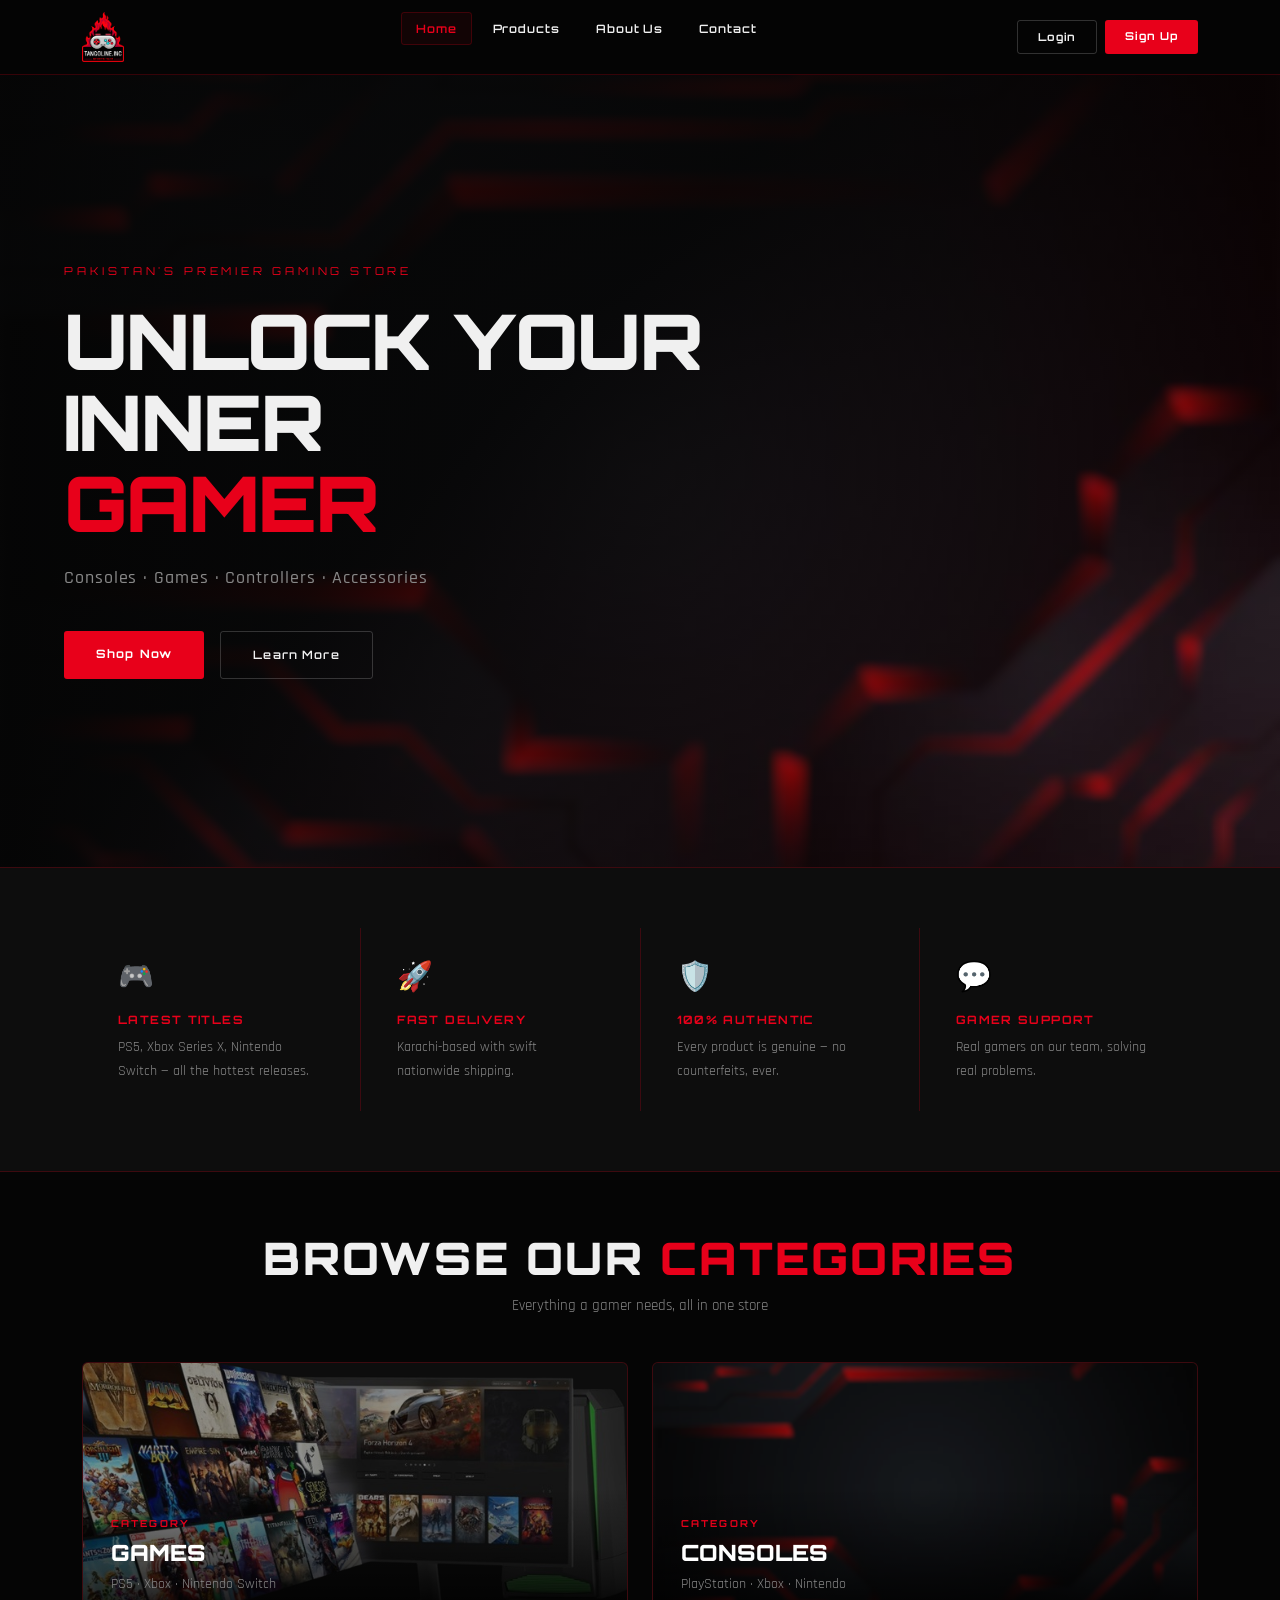
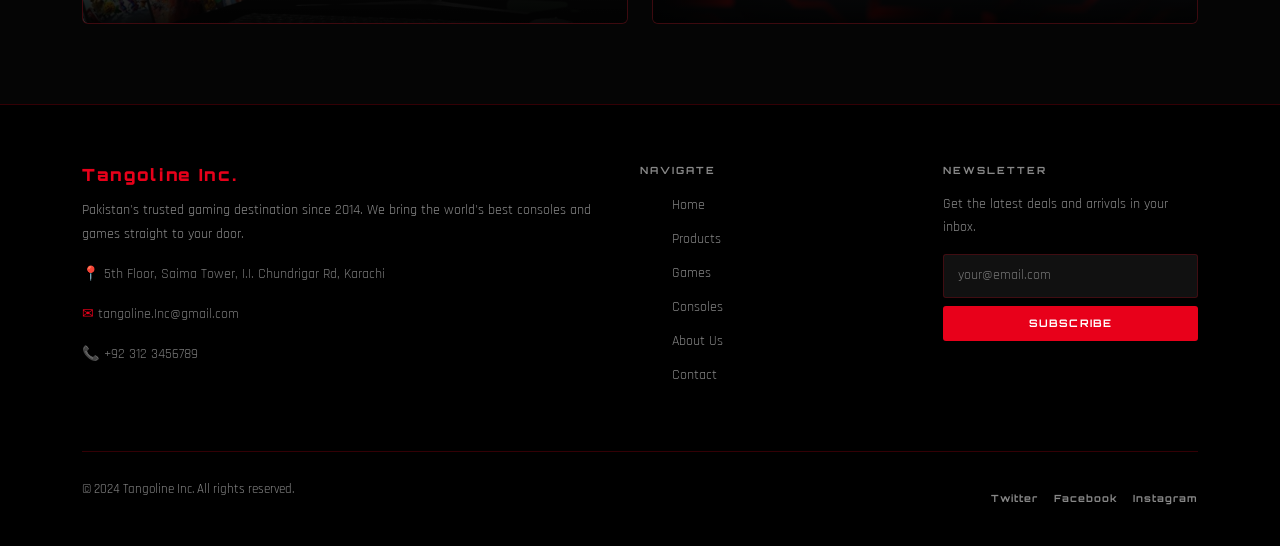
<file: Index.html>
<!DOCTYPE html>
<html lang="en">
<head>
    <meta charset="UTF-8">
    <meta name="viewport" content="width=device-width, initial-scale=1.0">
    <title>Tangoline Inc. — Unlock Your Inner Gamer</title>
    <link href="https://cdn.jsdelivr.net/npm/bootstrap@5.0.2/dist/css/bootstrap.min.css" rel="stylesheet">
    <link href="https://fonts.googleapis.com/css2?family=Orbitron:wght@400;700;900&family=Rajdhani:wght@400;500;600;700&display=swap" rel="stylesheet">
    <link rel="stylesheet" href="shared.css">
</head>
<body>
<!-- NAVBAR -->
<nav class="navbar-custom">
    <div class="container">
        <img src="logo.png" alt="Tangoline Inc.">
        <ul class="nav-links">
            <li><a href="index.html" class="active">Home</a></li>
            <li><a href="product.html">Products</a></li>
            <li><a href="about-us.html">About Us</a></li>
            <li><a href="contact-us.html">Contact</a></li>
        </ul>
        <div class="nav-btns">
            <a href="login.html" class="btn-login">Login</a>
            <a href="sign-in.html" class="btn-signup">Sign Up</a>
        </div>
    </div>
</nav>

<!-- HERO -->
<section class="hero">
    <div class="hero-content">
        <p class="hero-eyebrow">Pakistan's Premier Gaming Store</p>
        <h1 class="hero-title">
            Unlock Your<br>Inner<br>
            <span>GAMER</span>
        </h1>
        <p class="hero-sub">Consoles &middot; Games &middot; Controllers &middot; Accessories</p>
        <div class="hero-cta">
            <a href="product.html" class="cta-primary">Shop Now</a>
            <a href="about-us.html" class="cta-secondary">Learn More</a>
        </div>
    </div>
</section>

<!-- FEATURES BAR -->
<section class="features-bar">
    <div class="container features-grid">
        <div class="feature-item">
            <div class="feature-icon">🎮</div>
            <div class="feature-title">Latest Titles</div>
            <div class="feature-desc">PS5, Xbox Series X, Nintendo Switch — all the hottest releases.</div>
        </div>
        <div class="feature-item">
            <div class="feature-icon">🚀</div>
            <div class="feature-title">Fast Delivery</div>
            <div class="feature-desc">Karachi-based with swift nationwide shipping.</div>
        </div>
        <div class="feature-item">
            <div class="feature-icon">🛡️</div>
            <div class="feature-title">100% Authentic</div>
            <div class="feature-desc">Every product is genuine — no counterfeits, ever.</div>
        </div>
        <div class="feature-item">
            <div class="feature-icon">💬</div>
            <div class="feature-title">Gamer Support</div>
            <div class="feature-desc">Real gamers on our team, solving real problems.</div>
        </div>
    </div>
</section>

<!-- CATEGORIES -->
<section style="padding:60px 0 80px;">
    <div class="container">
        <div class="section-head">
            <h2>Browse Our <span>Categories</span></h2>
            <p>Everything a gamer needs, all in one store</p>
        </div>
        <div class="cat-grid">
            <a href="games.html" class="cat-card">
                <img src="game.png" alt="Games">
                <div class="cat-info">
                    <div class="cat-label">Category</div>
                    <div class="cat-name">GAMES</div>
                    <div class="cat-sub">PS5 &middot; Xbox &middot; Nintendo Switch</div>
                </div>
            </a>
            <a href="console.html" class="cat-card">
                <img src="frontbg.png" alt="Consoles">
                <div class="cat-info">
                    <div class="cat-label">Category</div>
                    <div class="cat-name">CONSOLES</div>
                    <div class="cat-sub">PlayStation &middot; Xbox &middot; Nintendo</div>
                </div>
            </a>
        </div>
    </div>
</section>

<!-- FOOTER -->
<footer>
    <div class="container">
        <div class="footer-grid">
            <div class="footer-brand">
                <h3>Tangoline Inc.</h3>
                <p>Pakistan's trusted gaming destination since 2014. We bring the world's best consoles and games straight to your door.</p>
                <p style="margin-top:14px;"><span style="color:var(--red);">📍</span> <a href="https://maps.google.com" target="_blank" class="footer-link">5th Floor, Saima Tower, I.I. Chundrigar Rd, Karachi</a></p>
                <p style="margin-top:8px;"><span style="color:var(--red);">✉</span> <a href="mailto:tangoline.Inc@gmail.com" class="footer-link">tangoline.Inc@gmail.com</a></p>
                <p style="margin-top:8px;"><span style="color:var(--red);">📞</span> <span class="footer-link">+92 312 3456789</span></p>
            </div>
            <div class="footer-col">
                <h4>Navigate</h4>
                <ul>
                    <li><a href="tagoline.Inc.html">Home</a></li>
                    <li><a href="product.html">Products</a></li>
                    <li><a href="games.html">Games</a></li>
                    <li><a href="console.html">Consoles</a></li>
                    <li><a href="about-us.html">About Us</a></li>
                    <li><a href="contact-us.html">Contact</a></li>
                </ul>
            </div>
            <div class="footer-col">
                <h4>Newsletter</h4>
                <p style="color:var(--muted);font-size:.88rem;line-height:1.6;margin-bottom:16px;">Get the latest deals and arrivals in your inbox.</p>
                <input type="email" placeholder="your@email.com" class="footer-input">
                <button class="footer-subscribe">SUBSCRIBE</button>
            </div>
        </div>
        <div class="footer-bottom">
            <p>&copy; 2024 Tangoline Inc. All rights reserved.</p>
            <div class="social-links">
                <a href="#">Twitter</a>
                <a href="#">Facebook</a>
                <a href="#">Instagram</a>
            </div>
        </div>
    </div>
</footer>
<script src="https://cdn.jsdelivr.net/npm/bootstrap@5.0.2/dist/js/bootstrap.bundle.min.js"></script>
</body>
</html>
</file>
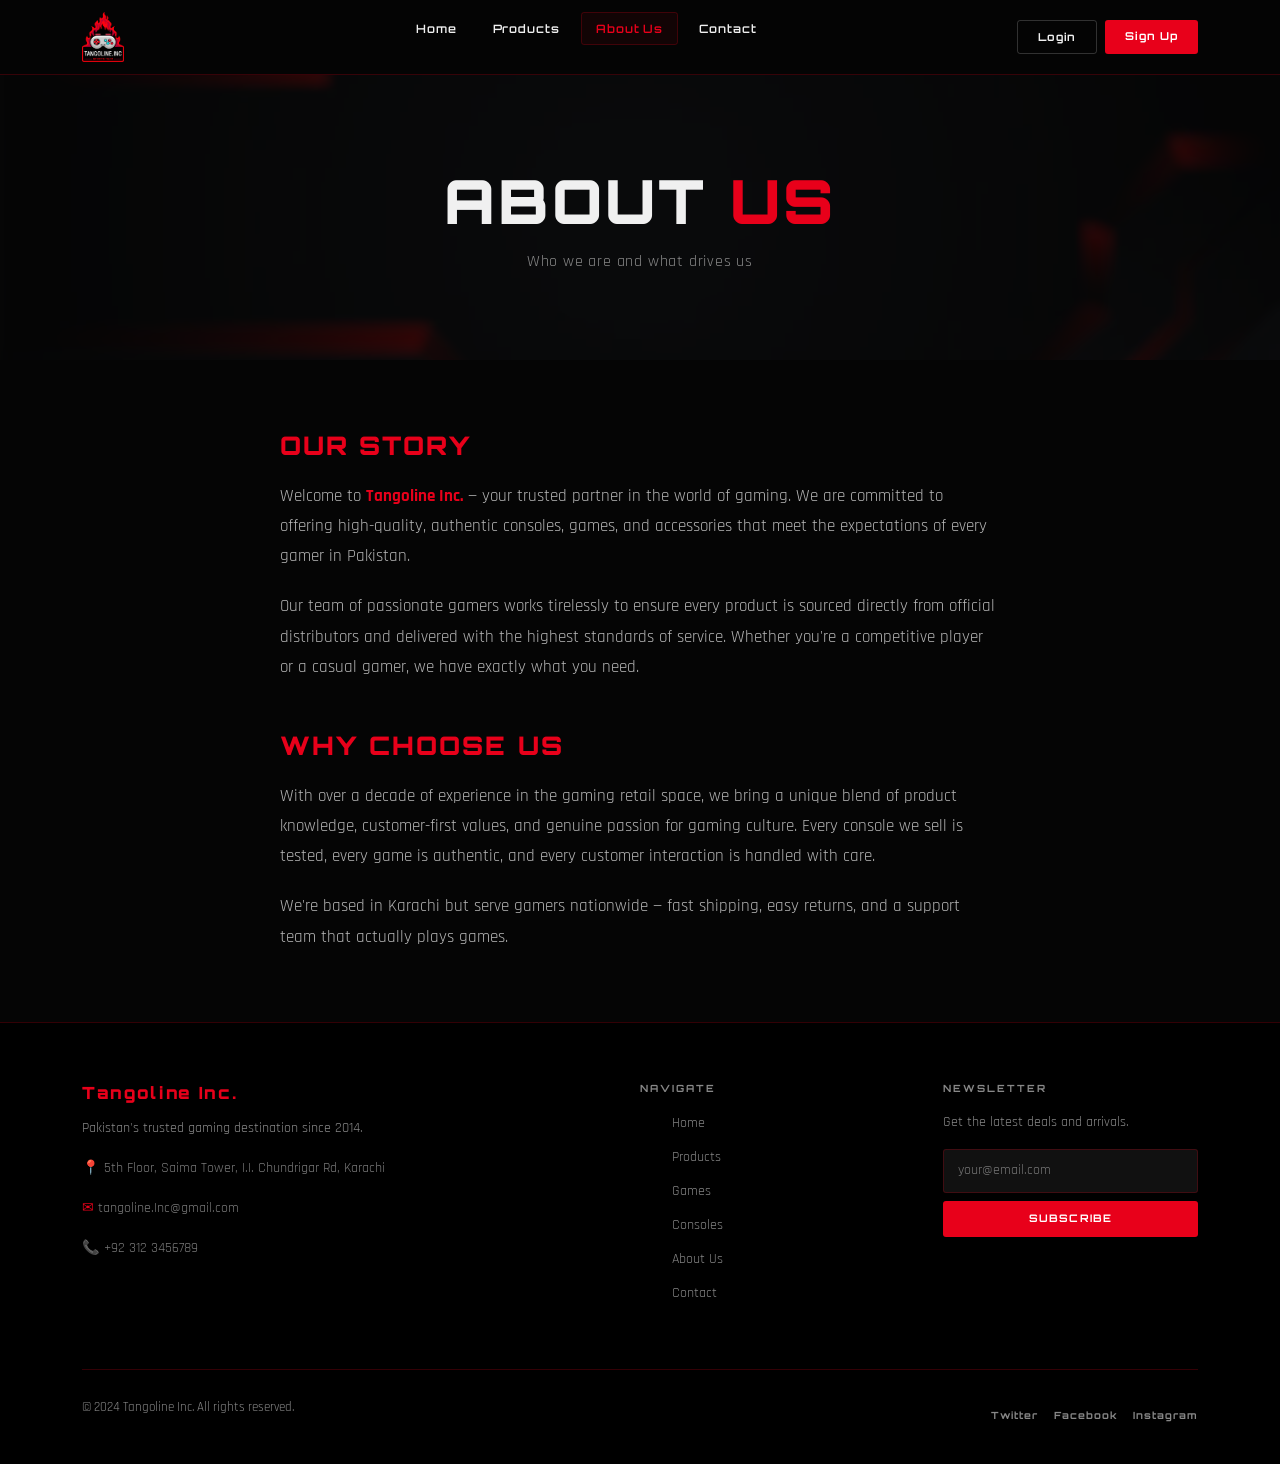
<file: about-us.html>
<!DOCTYPE html>
<html lang="en">
<head>
    <meta charset="UTF-8">
    <meta name="viewport" content="width=device-width, initial-scale=1.0">
    <title>About Us — Tangoline Inc.</title>
    <link href="https://cdn.jsdelivr.net/npm/bootstrap@5.0.2/dist/css/bootstrap.min.css" rel="stylesheet">
    <link rel="stylesheet" href="shared.css">
</head>
<body>
<nav class="navbar-custom">
    <div class="container">
        <img src="logo.png" alt="Tangoline Inc.">
        <ul class="nav-links">
            <li><a href="index.html">Home</a></li>
            <li><a href="product.html">Products</a></li>
            <li><a href="about-us.html" class="active">About Us</a></li>
            <li><a href="contact-us.html">Contact</a></li>
        </ul>
        <div class="nav-btns">
            <a href="login.html" class="btn-login">Login</a>
            <a href="sign-in.html" class="btn-signup">Sign Up</a>
        </div>
    </div>
</nav>

<div class="page-hero">
    <div class="page-hero-content">
        <h1>About <span>Us</span></h1>
        <p>Who we are and what drives us</p>
    </div>
</div>

<div class="content-area">
    <h2>Our Story</h2>
    <p>Welcome to <strong style="color:var(--red);">Tangoline Inc.</strong> — your trusted partner in the world of gaming. We are committed to offering high-quality, authentic consoles, games, and accessories that meet the expectations of every gamer in Pakistan.</p>
    <p>Our team of passionate gamers works tirelessly to ensure every product is sourced directly from official distributors and delivered with the highest standards of service. Whether you're a competitive player or a casual gamer, we have exactly what you need.</p>

    <h2 style="margin-top:48px;">Why Choose Us</h2>
    <p>With over a decade of experience in the gaming retail space, we bring a unique blend of product knowledge, customer-first values, and genuine passion for gaming culture. Every console we sell is tested, every game is authentic, and every customer interaction is handled with care.</p>
    <p>We're based in Karachi but serve gamers nationwide — fast shipping, easy returns, and a support team that actually plays games.</p>
</div>

<footer>
    <div class="container">
        <div class="footer-grid">
            <div class="footer-brand">
                <h3>Tangoline Inc.</h3>
                <p>Pakistan's trusted gaming destination since 2014.</p>
                <p style="margin-top:14px;"><span style="color:var(--red);">📍</span> <a href="#" class="footer-link">5th Floor, Saima Tower, I.I. Chundrigar Rd, Karachi</a></p>
                <p style="margin-top:8px;"><span style="color:var(--red);">✉</span> <a href="mailto:tangoline.Inc@gmail.com" class="footer-link">tangoline.Inc@gmail.com</a></p>
                <p style="margin-top:8px;"><span style="color:var(--red);">📞</span> <span class="footer-link">+92 312 3456789</span></p>
            </div>
            <div class="footer-col">
                <h4>Navigate</h4>
                <ul>
                    <li><a href="tagoline.Inc.html">Home</a></li>
                    <li><a href="product.html">Products</a></li>
                    <li><a href="games.html">Games</a></li>
                    <li><a href="console.html">Consoles</a></li>
                    <li><a href="about-us.html">About Us</a></li>
                    <li><a href="contact-us.html">Contact</a></li>
                </ul>
            </div>
            <div class="footer-col">
                <h4>Newsletter</h4>
                <p style="color:var(--muted);font-size:.88rem;line-height:1.6;margin-bottom:16px;">Get the latest deals and arrivals.</p>
                <input type="email" placeholder="your@email.com" class="footer-input">
                <button class="footer-subscribe">SUBSCRIBE</button>
            </div>
        </div>
        <div class="footer-bottom">
            <p>&copy; 2024 Tangoline Inc. All rights reserved.</p>
            <div class="social-links">
                <a href="#">Twitter</a>
                <a href="#">Facebook</a>
                <a href="#">Instagram</a>
            </div>
        </div>
    </div>
</footer>
<script src="https://cdn.jsdelivr.net/npm/bootstrap@5.0.2/dist/js/bootstrap.bundle.min.js"></script>
</body>
</html>
</file>
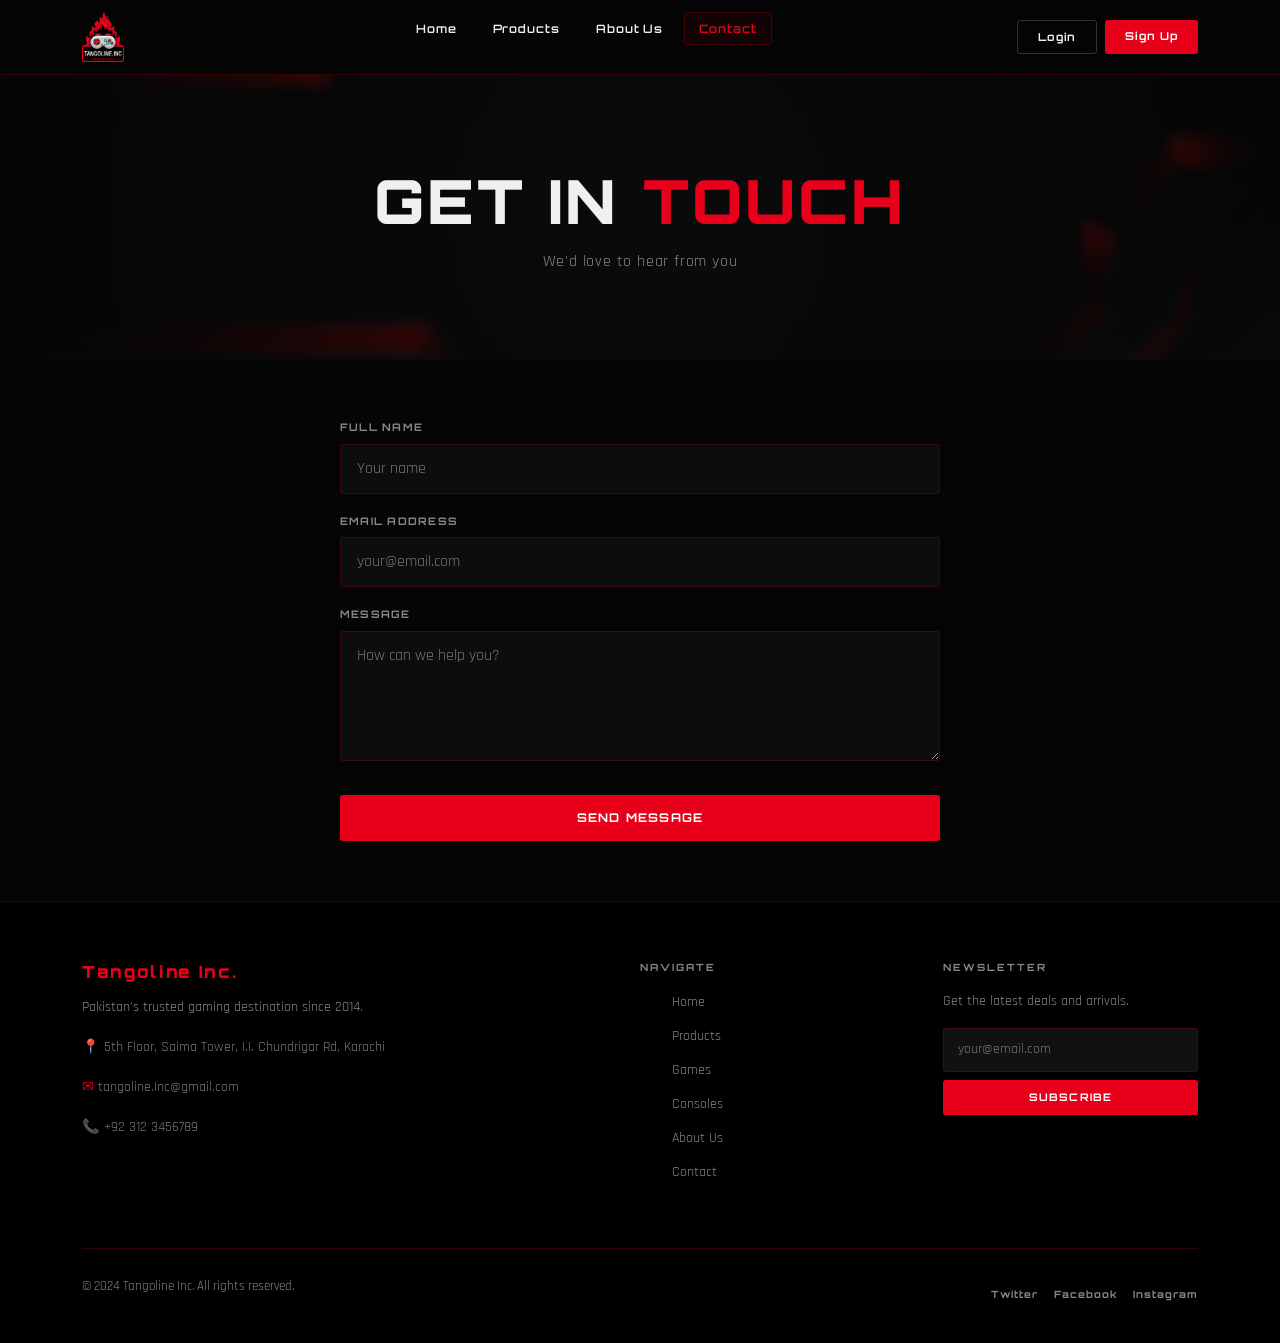
<file: contact-us.html>
<!DOCTYPE html>
<html lang="en">
<head>
    <meta charset="UTF-8">
    <meta name="viewport" content="width=device-width, initial-scale=1.0">
    <title>Contact Us — Tangoline Inc.</title>
    <link href="https://cdn.jsdelivr.net/npm/bootstrap@5.0.2/dist/css/bootstrap.min.css" rel="stylesheet">
    <link rel="stylesheet" href="shared.css">
</head>
<body>
<nav class="navbar-custom">
    <div class="container">
        <img src="logo.png" alt="Tangoline Inc.">
        <ul class="nav-links">
            <li><a href="index.html">Home</a></li>
            <li><a href="product.html">Products</a></li>
            <li><a href="about-us.html">About Us</a></li>
            <li><a href="contact-us.html" class="active">Contact</a></li>
        </ul>
        <div class="nav-btns">
            <a href="login.html" class="btn-login">Login</a>
            <a href="sign-in.html" class="btn-signup">Sign Up</a>
        </div>
    </div>
</nav>

<div class="page-hero">
    <div class="page-hero-content">
        <h1>Get In <span>Touch</span></h1>
        <p>We'd love to hear from you</p>
    </div>
</div>

<div class="contact-form">
    <form action="#" method="POST">
        <label class="form-label">Full Name</label>
        <input type="text" class="form-control-custom" name="name" required placeholder="Your name">

        <label class="form-label">Email Address</label>
        <input type="email" class="form-control-custom" name="email" required placeholder="your@email.com">

        <label class="form-label">Message</label>
        <textarea class="form-control-custom" name="message" required placeholder="How can we help you?"></textarea>

        <button type="submit" class="btn-submit">SEND MESSAGE</button>
    </form>
</div>

<footer>
    <div class="container">
        <div class="footer-grid">
            <div class="footer-brand">
                <h3>Tangoline Inc.</h3>
                <p>Pakistan's trusted gaming destination since 2014.</p>
                <p style="margin-top:14px;"><span style="color:var(--red);">📍</span> <a href="#" class="footer-link">5th Floor, Saima Tower, I.I. Chundrigar Rd, Karachi</a></p>
                <p style="margin-top:8px;"><span style="color:var(--red);">✉</span> <a href="mailto:tangoline.Inc@gmail.com" class="footer-link">tangoline.Inc@gmail.com</a></p>
                <p style="margin-top:8px;"><span style="color:var(--red);">📞</span> <span class="footer-link">+92 312 3456789</span></p>
            </div>
            <div class="footer-col">
                <h4>Navigate</h4>
                <ul>
                    <li><a href="tagoline.Inc.html">Home</a></li>
                    <li><a href="product.html">Products</a></li>
                    <li><a href="games.html">Games</a></li>
                    <li><a href="console.html">Consoles</a></li>
                    <li><a href="about-us.html">About Us</a></li>
                    <li><a href="contact-us.html">Contact</a></li>
                </ul>
            </div>
            <div class="footer-col">
                <h4>Newsletter</h4>
                <p style="color:var(--muted);font-size:.88rem;line-height:1.6;margin-bottom:16px;">Get the latest deals and arrivals.</p>
                <input type="email" placeholder="your@email.com" class="footer-input">
                <button class="footer-subscribe">SUBSCRIBE</button>
            </div>
        </div>
        <div class="footer-bottom">
            <p>&copy; 2024 Tangoline Inc. All rights reserved.</p>
            <div class="social-links">
                <a href="#">Twitter</a>
                <a href="#">Facebook</a>
                <a href="#">Instagram</a>
            </div>
        </div>
    </div>
</footer>
<script src="https://cdn.jsdelivr.net/npm/bootstrap@5.0.2/dist/js/bootstrap.bundle.min.js"></script>
</body>
</html>
</file>
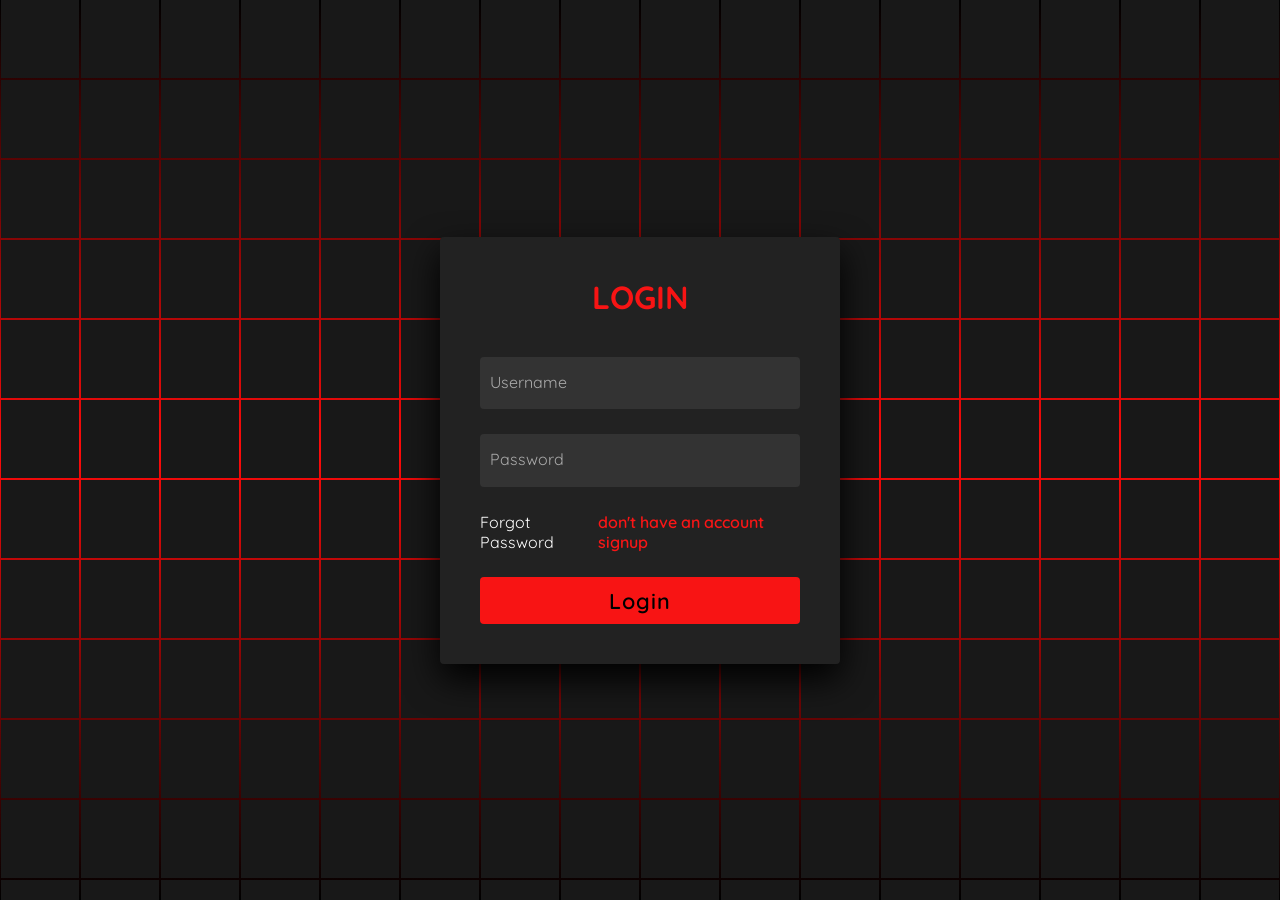
<file: login.html>
<!DOCTYPE html>
<html lang="en" >
<head>
  <meta charset="UTF-8">
  <title>login</title>
  <link rel="stylesheet" href="./style.css">

</head>
<body>

<!doctype html>

<html lang="en"> 

 <head> 

  <meta charset="UTF-8"> 

  <title>CodePen - Animated Login Form using Html &amp; CSS Only</title> 

  <link rel="stylesheet" href="./style.css"> 

 </head> 

 <body> 

  <section> <span></span> <span></span> <span></span> <span></span> <span></span> <span></span> <span></span> <span></span> <span></span> <span></span> <span></span> <span></span> <span></span> <span></span> <span></span> <span></span> <span></span> <span></span> <span></span> <span></span> <span></span> <span></span> <span></span> <span></span> <span></span> <span></span> <span></span> <span></span> <span></span> <span></span> <span></span> <span></span> <span></span> <span></span> <span></span> <span></span> <span></span> <span></span> <span></span> <span></span> <span></span> <span></span> <span></span> <span></span> <span></span> <span></span> <span></span> <span></span> <span></span> <span></span> <span></span> <span></span> <span></span> <span></span> <span></span> <span></span> <span></span> <span></span> <span></span> <span></span> <span></span> <span></span> <span></span> <span></span> <span></span> <span></span> <span></span> <span></span> <span></span> <span></span> <span></span> <span></span> <span></span> <span></span> <span></span> <span></span> <span></span> <span></span> <span></span> <span></span> <span></span> <span></span> <span></span> <span></span> <span></span> <span></span> <span></span> <span></span> <span></span> <span></span> <span></span> <span></span> <span></span> <span></span> <span></span> <span></span> <span></span> <span></span> <span></span> <span></span> <span></span> <span></span> <span></span> <span></span> <span></span> <span></span> <span></span> <span></span> <span></span> <span></span> <span></span> <span></span> <span></span> <span></span> <span></span> <span></span> <span></span> <span></span> <span></span> <span></span> <span></span> <span></span> <span></span> <span></span> <span></span> <span></span> <span></span> <span></span> <span></span> <span></span> <span></span> <span></span> <span></span> <span></span> <span></span> <span></span> <span></span> <span></span> <span></span> <span></span> <span></span> <span></span> <span></span> <span></span> <span></span> <span></span> <span></span> <span></span> <span></span> <span></span> <span></span> <span></span> <span></span> <span></span> <span></span> <span></span> <span></span> <span></span> <span></span> <span></span> <span></span> <span></span> <span></span> <span></span> <span></span> <span></span> <span></span> <span></span> <span></span> <span></span> <span></span> <span></span> <span></span> <span></span> <span></span> <span></span> <span></span> <span></span> <span></span> <span></span> <span></span> <span></span> <span></span> <span></span> <span></span> <span></span> <span></span> <span></span> <span></span> <span></span> <span></span> <span></span> <span></span> <span></span> <span></span> <span></span> <span></span> <span></span> <span></span> <span></span> <span></span> <span></span> <span></span> <span></span> <span></span> <span></span> <span></span> <span></span> <span></span> <span></span> <span></span> <span></span> <span></span> <span></span> <span></span> <span></span> <span></span> <span></span> <span></span> <span></span> <span></span> <span></span> <span></span> <span></span> <span></span> <span></span> <span></span> <span></span> <span></span> <span></span> <span></span> <span></span> <span></span> <span></span> <span></span> <span></span> <span></span> <span></span> <span></span> <span></span> <span></span> <span></span> <span></span> <span></span> <span></span> <span></span> <span></span> <span></span> <span></span> <span></span> <span></span> <span></span> <span></span> <span></span> <span></span> <span></span> <span></span> <span></span> <span></span> <span></span> 

   <div class="signin"> 

    <div class="content"> 

     <h2>Login</h2> 

     <div class="form"> 

      <div class="inputBox"> 

       <input type="text" required> <i>Username</i> 

      </div> 

      <div class="inputBox"> 

       <input type="password" required> <i>Password</i> 

      </div> 

      <div class="links"> <a href="#">Forgot Password</a>  <a href="./sign-in.html">don't have an account signup</a>

      </div> 

      <div class="inputBox"> 

       <input type="submit" value="Login"> 

      </div> 

     </div> 

    </div> 

   </div> 

  </section>  

 </body>

</html>

  
</body>
</html>
</file>
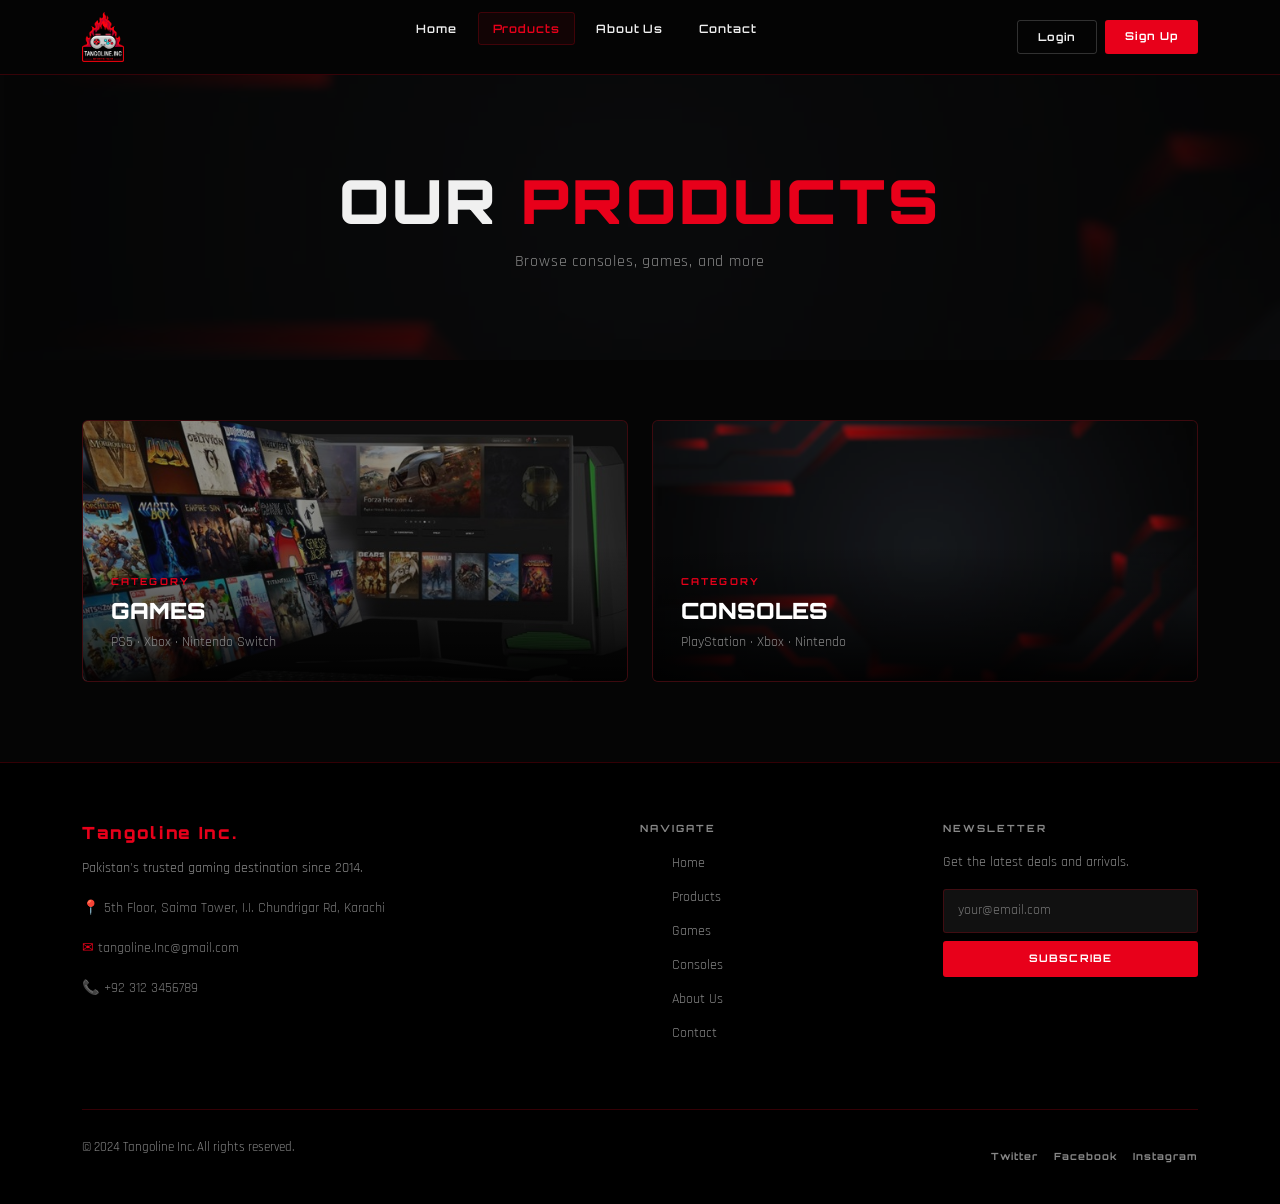
<file: product.html>
<!DOCTYPE html>
<html lang="en">
<head>
    <meta charset="UTF-8">
    <meta name="viewport" content="width=device-width, initial-scale=1.0">
    <title>Products — Tangoline Inc.</title>
    <link href="https://cdn.jsdelivr.net/npm/bootstrap@5.0.2/dist/css/bootstrap.min.css" rel="stylesheet">
    <link rel="stylesheet" href="shared.css">
</head>
<body>
<nav class="navbar-custom">
    <div class="container">
        <img src="logo.png" alt="Tangoline Inc.">
        <ul class="nav-links">
            <li><a href="index.html">Home</a></li>
            <li><a href="product.html" class="active">Products</a></li>
            <li><a href="about-us.html">About Us</a></li>
            <li><a href="contact-us.html">Contact</a></li>
        </ul>
        <div class="nav-btns">
            <a href="login.html" class="btn-login">Login</a>
            <a href="sign-in.html" class="btn-signup">Sign Up</a>
        </div>
    </div>
</nav>

<div class="page-hero">
    <div class="page-hero-content">
        <h1>Our <span>Products</span></h1>
        <p>Browse consoles, games, and more</p>
    </div>
</div>

<section style="padding:60px 0 80px;">
    <div class="container">
        <div class="cat-grid">
            <a href="games.html" class="cat-card">
                <img src="game.png" alt="Games">
                <div class="cat-info">
                    <div class="cat-label">Category</div>
                    <div class="cat-name">GAMES</div>
                    <div class="cat-sub">PS5 &middot; Xbox &middot; Nintendo Switch</div>
                </div>
            </a>
            <a href="console.html" class="cat-card">
                <img src="frontbg.png" alt="Consoles">
                <div class="cat-info">
                    <div class="cat-label">Category</div>
                    <div class="cat-name">CONSOLES</div>
                    <div class="cat-sub">PlayStation &middot; Xbox &middot; Nintendo</div>
                </div>
            </a>
        </div>
    </div>
</section>

<footer>
    <div class="container">
        <div class="footer-grid">
            <div class="footer-brand">
                <h3>Tangoline Inc.</h3>
                <p>Pakistan's trusted gaming destination since 2014.</p>
                <p style="margin-top:14px;"><span style="color:var(--red);">📍</span> <a href="#" class="footer-link">5th Floor, Saima Tower, I.I. Chundrigar Rd, Karachi</a></p>
                <p style="margin-top:8px;"><span style="color:var(--red);">✉</span> <a href="mailto:tangoline.Inc@gmail.com" class="footer-link">tangoline.Inc@gmail.com</a></p>
                <p style="margin-top:8px;"><span style="color:var(--red);">📞</span> <span class="footer-link">+92 312 3456789</span></p>
            </div>
            <div class="footer-col">
                <h4>Navigate</h4>
                <ul>
                    <li><a href="tagoline.Inc.html">Home</a></li>
                    <li><a href="product.html">Products</a></li>
                    <li><a href="games.html">Games</a></li>
                    <li><a href="console.html">Consoles</a></li>
                    <li><a href="about-us.html">About Us</a></li>
                    <li><a href="contact-us.html">Contact</a></li>
                </ul>
            </div>
            <div class="footer-col">
                <h4>Newsletter</h4>
                <p style="color:var(--muted);font-size:.88rem;line-height:1.6;margin-bottom:16px;">Get the latest deals and arrivals.</p>
                <input type="email" placeholder="your@email.com" class="footer-input">
                <button class="footer-subscribe">SUBSCRIBE</button>
            </div>
        </div>
        <div class="footer-bottom">
            <p>&copy; 2024 Tangoline Inc. All rights reserved.</p>
            <div class="social-links">
                <a href="#">Twitter</a>
                <a href="#">Facebook</a>
                <a href="#">Instagram</a>
            </div>
        </div>
    </div>
</footer>
<script src="https://cdn.jsdelivr.net/npm/bootstrap@5.0.2/dist/js/bootstrap.bundle.min.js"></script>
</body>
</html>
</file>
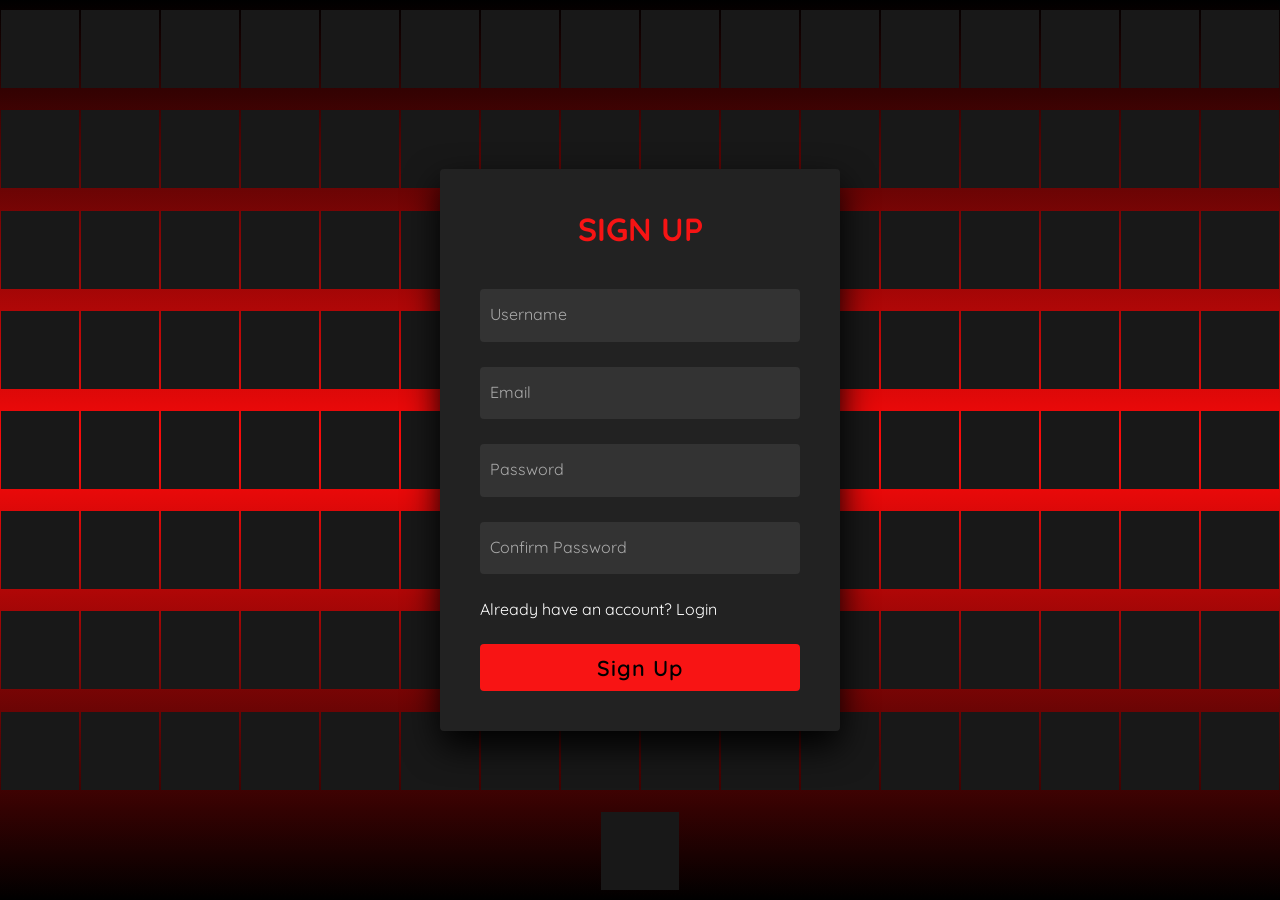
<file: sign-in.html>
<!DOCTYPE html>
<html lang="en">
<head>
  <meta charset="UTF-8">
  <title>Sign Up</title>
  <link rel="stylesheet" href="./signupstyle.css">
</head>
<body>
  <section>
    <span></span>
    <span></span>
    <span></span>
    <span></span>
    <span></span>
    <span></span>
    <span></span>
    <span></span>
    <span></span>
    <span></span>
    <span></span>
    <span></span>
    <span></span>
    <span></span>
    <span></span>
    <span></span>
    <span></span>
    <span></span>
    <span></span>
    <span></span>
    <span></span>
    <span></span>
    <span></span>
    <span></span>
    <span></span>
    <span></span>
    <span></span>
    <span></span>
    <span></span>
    <span></span>
    <span></span>
    <span></span>
    <span></span>
    <span></span>
    <span></span>
    <span></span>
    <span></span>
    <span></span>
    <span></span>
    <span></span>
    <span></span>
    <span></span>
    <span></span>
    <span></span>
    <span></span>
    <span></span>
    <span></span>
    <span></span>
    <span></span>
    <span></span>
    <span></span>
    <span></span>
    <span></span>
    <span></span>
    <span></span>
    <span></span>
    <span></span>
    <span></span>
    <span></span>
    <span></span>
    <span></span>
    <span></span>
    <span></span>
    <span></span>
    <span></span>
    <span></span>
    <span></span>
    <span></span>
    <span></span>
    <span></span>
    <span></span>
    <span></span>
    <span></span>
    <span></span>
    <span></span>
    <span></span>
    <span></span>
    <span></span>
    <span></span>
    <span></span>
    <span></span>
    <span></span>
    <span></span>
    <span></span>
    <span></span>
    <span></span>
    <span></span>
    <span></span>
    <span></span>
    <span></span>
    <span></span>
    <span></span>
    <span></span>
    <span></span>
    <span></span>
    <span></span>
    <span></span>
    <span></span>
    <span></span>
    <span></span>
    <span></span>
    <span></span>
    <span></span>
    <span></span>
    <span></span>
    <span></span>
    <span></span>
    <span></span>
    <span></span>
    <span></span>
    <span></span>
    <span></span>
    <span></span>
    <span></span>
    <span></span>
    <span></span>
    <span></span>
    <span></span>
    <span></span>
    <span></span>
    <span></span>
    <span></span>
    <span></span>
    <span></span>
    <span></span>
    <span></span>
    <span></span>
    <span></span>
    <span></span>

    <div class="signin">
      <div class="content">
        <h2>Sign Up</h2>
        <div class="form">
          <div class="inputBox">
            <input type="text" required> <i>Username</i>
          </div>
          <div class="inputBox">
            <input type="email" required> <i>Email</i>
          </div>
          <div class="inputBox">
            <input type="password" required> <i>Password</i>
          </div>
          <div class="inputBox">
            <input type="password" required> <i>Confirm Password</i>
          </div>
          <div class="links">
            <a href="./login.html">Already have an account? Login</a>
          </div>
          <div class="inputBox">
            <input type="submit" value="Sign Up">
          </div>
        </div>
      </div>
    </div>
  </section>
</body>
</html>
</file>
<file: shared.css>
/* ============================================================
   Tangoline Inc. — Shared Stylesheet
   ============================================================ */

@import url('https://fonts.googleapis.com/css2?family=Orbitron:wght@400;700;900&family=Rajdhani:wght@400;500;600;700&display=swap');

:root {
    --red:      #e8001a;
    --red-dark: #a50013;
    --red-glow: rgba(232, 0, 26, 0.55);
    --bg:       #050505;
    --bg2:      #0d0d0d;
    --text:     #f0f0f0;
    --muted:    #888;
    --border:   rgba(232, 0, 26, 0.22);
}

* { margin: 0; padding: 0; box-sizing: border-box; }

body {
    background: var(--bg);
    color: var(--text);
    font-family: 'Rajdhani', sans-serif;
    min-height: 100vh;
    overflow-x: hidden;
}

/* ── NAVBAR ── */
.navbar-custom {
    background: rgba(5,5,5,0.96);
    backdrop-filter: blur(14px);
    border-bottom: 1px solid var(--border);
    padding: 12px 0;
    position: sticky;
    top: 0;
    z-index: 1000;
}
.navbar-custom .container {
    display: flex;
    align-items: center;
    justify-content: space-between;
    flex-wrap: wrap;
    gap: 12px;
}
.navbar-custom img { height: 50px; width: auto; }

.nav-links { display: flex; gap: 6px; list-style: none; }
.nav-links a {
    color: var(--text);
    text-decoration: none;
    font-family: 'Orbitron', sans-serif;
    font-size: .72rem;
    font-weight: 600;
    letter-spacing: .08em;
    padding: 8px 14px;
    border: 1px solid transparent;
    border-radius: 3px;
    transition: all .22s;
}
.nav-links a:hover,
.nav-links a.active {
    color: var(--red);
    border-color: var(--border);
    background: rgba(232,0,26,.06);
}

.nav-btns { display: flex; gap: 8px; }
.btn-login {
    background: transparent;
    color: var(--text);
    border: 1px solid rgba(255,255,255,.18);
    padding: 8px 20px;
    font-family: 'Orbitron', sans-serif;
    font-size: .68rem;
    font-weight: 700;
    letter-spacing: .1em;
    border-radius: 3px;
    cursor: pointer;
    text-decoration: none;
    transition: all .22s;
    display: inline-block;
}
.btn-login:hover { border-color: var(--red); color: var(--red); }

.btn-signup {
    background: var(--red);
    color: #fff;
    border: none;
    padding: 8px 20px;
    font-family: 'Orbitron', sans-serif;
    font-size: .68rem;
    font-weight: 700;
    letter-spacing: .1em;
    border-radius: 3px;
    cursor: pointer;
    text-decoration: none;
    transition: all .22s;
    display: inline-block;
}
.btn-signup:hover { background: var(--red-dark); color: #fff; }

/* ── HERO (homepage only) ── */
.hero {
    position: relative;
    min-height: 88vh;
    display: flex;
    align-items: center;
    overflow: hidden;
    background-image: url("frontbg.png");
    background-size: cover;
    background-position: center;
}
.hero::before {
    content: '';
    position: absolute;
    inset: 0;
    background: linear-gradient(135deg, rgba(5,5,5,.88) 40%, rgba(232,0,26,.07) 100%);
}
.hero-content {
    position: relative;
    z-index: 2;
    padding: 60px 0 60px 5vw;
}
.hero-eyebrow {
    font-family: 'Orbitron', sans-serif;
    font-size: .68rem;
    letter-spacing: .35em;
    color: var(--red);
    text-transform: uppercase;
    margin-bottom: 20px;
    opacity: 0;
    animation: fadeUp .6s .2s forwards;
}
.hero-title {
    font-family: 'Orbitron', sans-serif;
    font-size: clamp(2.4rem, 6vw, 5.5rem);
    font-weight: 900;
    line-height: 1.06;
    text-transform: uppercase;
    letter-spacing: -.02em;
    opacity: 0;
    animation: fadeUp .7s .4s forwards;
}
.hero-title span {
    color: var(--red);
    display: block;
    animation: glow 2s ease-in-out infinite alternate;
}
.hero-sub {
    font-size: 1.15rem;
    font-weight: 500;
    color: var(--muted);
    margin-top: 20px;
    letter-spacing: .05em;
    opacity: 0;
    animation: fadeUp .7s .6s forwards;
}
.hero-cta {
    margin-top: 40px;
    display: flex;
    gap: 16px;
    opacity: 0;
    animation: fadeUp .7s .8s forwards;
}
.cta-primary {
    background: var(--red);
    color: #fff;
    font-family: 'Orbitron', sans-serif;
    font-size: .72rem;
    font-weight: 700;
    letter-spacing: .1em;
    padding: 14px 32px;
    border: none;
    border-radius: 3px;
    text-decoration: none;
    transition: all .22s;
    display: inline-block;
}
.cta-primary:hover {
    background: var(--red-dark);
    color: #fff;
    transform: translateY(-2px);
    box-shadow: 0 8px 28px var(--red-glow);
}
.cta-secondary {
    color: var(--text);
    font-family: 'Orbitron', sans-serif;
    font-size: .72rem;
    font-weight: 600;
    letter-spacing: .1em;
    padding: 14px 32px;
    border: 1px solid rgba(255,255,255,.18);
    border-radius: 3px;
    text-decoration: none;
    transition: all .22s;
    display: inline-block;
}
.cta-secondary:hover { border-color: var(--red); color: var(--red); }

/* ── PAGE HERO (inner pages) ── */
.page-hero {
    background-image: url("frontbg.png");
    background-size: cover;
    background-position: center;
    position: relative;
    padding: 90px 0 70px;
    text-align: center;
}
.page-hero::before {
    content: '';
    position: absolute;
    inset: 0;
    background: rgba(5,5,5,.82);
}
.page-hero-content { position: relative; z-index: 1; }
.page-hero h1 {
    font-family: 'Orbitron', sans-serif;
    font-size: clamp(2rem, 5vw, 3.8rem);
    font-weight: 900;
    text-transform: uppercase;
    letter-spacing: .05em;
    animation: fadeUp .6s forwards;
}
.page-hero h1 span { color: var(--red); }
.page-hero p {
    color: var(--muted);
    font-size: 1rem;
    margin-top: 12px;
    letter-spacing: .05em;
    animation: fadeUp .7s .2s forwards;
    opacity: 0;
}

/* ── FEATURES BAR ── */
.features-bar {
    background: var(--bg2);
    border-top: 1px solid var(--border);
    border-bottom: 1px solid var(--border);
    padding: 60px 0;
}
.features-grid { display: flex; }
.feature-item {
    flex: 1;
    padding: 28px 36px;
    border-right: 1px solid var(--border);
    transition: background .3s;
}
.feature-item:last-child { border-right: none; }
.feature-item:hover { background: rgba(232,0,26,.04); }
.feature-icon { font-size: 1.8rem; margin-bottom: 12px; }
.feature-title {
    font-family: 'Orbitron', sans-serif;
    font-size: .72rem;
    font-weight: 700;
    letter-spacing: .12em;
    color: var(--red);
    text-transform: uppercase;
    margin-bottom: 8px;
}
.feature-desc { font-size: .9rem; color: var(--muted); line-height: 1.6; }

/* ── SECTION HEADING ── */
.section-head {
    text-align: center;
    margin-bottom: 44px;
}
.section-head h2 {
    font-family: 'Orbitron', sans-serif;
    font-size: clamp(1.8rem, 3.5vw, 3rem);
    font-weight: 900;
    letter-spacing: .05em;
    text-transform: uppercase;
}
.section-head h2 span { color: var(--red); }
.section-head p { color: var(--muted); font-size: .95rem; margin-top: 10px; }

/* ── CATEGORY GRID ── */
.cat-grid { display: grid; grid-template-columns: 1fr 1fr; gap: 24px; }
.cat-card {
    display: block;
    position: relative;
    border-radius: 6px;
    overflow: hidden;
    border: 1px solid var(--border);
    text-decoration: none;
    transition: border-color .3s, transform .3s;
    background: var(--bg2);
}
.cat-card:hover { border-color: var(--red); transform: translateY(-4px); }
.cat-card img { width: 100%; height: 260px; object-fit: cover; opacity: .55; display: block; }
.cat-info {
    position: absolute;
    bottom: 0; left: 0; right: 0;
    padding: 28px;
    background: linear-gradient(transparent, rgba(0,0,0,.9));
}
.cat-label {
    font-family: 'Orbitron', sans-serif;
    font-size: .6rem; font-weight: 700;
    letter-spacing: .22em; color: var(--red); margin-bottom: 6px;
    text-transform: uppercase;
}
.cat-name {
    font-family: 'Orbitron', sans-serif;
    font-size: 1.4rem; font-weight: 900; color: #fff;
}
.cat-sub { font-size: .88rem; color: var(--muted); margin-top: 4px; }

/* ── PRODUCT CARDS ── */
.product-grid { display: grid; grid-template-columns: repeat(3, 1fr); gap: 20px; }
.product-card {
    background: var(--bg2);
    border: 1px solid var(--border);
    border-radius: 6px;
    overflow: hidden;
    transition: border-color .3s, transform .3s;
}
.product-card:hover { border-color: var(--red); transform: translateY(-4px); }
.product-card img { width: 100%; height: 240px; object-fit: cover; display: block; }
.product-body { padding: 18px; }
.product-name {
    font-family: 'Rajdhani', sans-serif;
    font-size: .95rem;
    font-weight: 700;
    color: var(--text);
    margin-bottom: 14px;
    line-height: 1.4;
    min-height: 2.8em;
}
.product-footer { display: flex; justify-content: space-between; align-items: center; }
.product-price {
    font-family: 'Orbitron', sans-serif;
    font-size: .85rem;
    font-weight: 700;
    color: var(--red);
}
.product-btns { display: flex; gap: 6px; }
.btn-save, .btn-buy {
    font-family: 'Orbitron', sans-serif;
    font-size: .6rem;
    font-weight: 700;
    letter-spacing: .06em;
    padding: 6px 12px;
    border-radius: 3px;
    cursor: pointer;
    text-decoration: none;
    transition: all .2s;
    border: 1px solid var(--red);
}
.btn-save { background: transparent; color: var(--red); }
.btn-save:hover { background: rgba(232,0,26,.1); color: var(--red); }
.btn-buy { background: var(--red); color: #fff; border-color: var(--red); }
.btn-buy:hover { background: var(--red-dark); }

/* ── CONSOLE BRAND NAV ── */
.brand-nav {
    display: flex;
    gap: 16px;
    justify-content: center;
    margin-bottom: 40px;
    flex-wrap: wrap;
}
.brand-btn {
    font-family: 'Orbitron', sans-serif;
    font-size: .65rem;
    font-weight: 700;
    letter-spacing: .12em;
    padding: 10px 24px;
    border: 1px solid var(--border);
    background: transparent;
    color: var(--muted);
    border-radius: 3px;
    cursor: pointer;
    text-decoration: none;
    transition: all .2s;
}
.brand-btn:hover, .brand-btn.active { border-color: var(--red); color: var(--red); background: rgba(232,0,26,.06); }

/* ── ABOUT / CONTACT CONTENT AREA ── */
.content-area {
    max-width: 760px;
    margin: 70px auto;
    padding: 0 20px;
}
.content-area h2 {
    font-family: 'Orbitron', sans-serif;
    font-size: 1.6rem;
    font-weight: 900;
    color: var(--red);
    text-transform: uppercase;
    letter-spacing: .08em;
    margin-bottom: 20px;
}
.content-area p {
    color: rgba(240,240,240,.75);
    font-size: 1.05rem;
    line-height: 1.8;
    margin-bottom: 20px;
}

/* ── CONTACT FORM ── */
.contact-form {
    max-width: 640px;
    margin: 60px auto;
    padding: 0 20px;
}
.form-label {
    display: block;
    font-family: 'Orbitron', sans-serif;
    font-size: .65rem;
    font-weight: 700;
    letter-spacing: .12em;
    color: var(--muted);
    text-transform: uppercase;
    margin-bottom: 8px;
}
.form-control-custom {
    width: 100%;
    background: var(--bg2);
    border: 1px solid var(--border);
    color: var(--text);
    padding: 12px 16px;
    border-radius: 3px;
    font-family: 'Rajdhani', sans-serif;
    font-size: 1rem;
    outline: none;
    transition: border-color .22s;
    margin-bottom: 20px;
}
.form-control-custom:focus { border-color: var(--red); }
textarea.form-control-custom { resize: vertical; min-height: 130px; }
.btn-submit {
    background: var(--red);
    color: #fff;
    border: none;
    width: 100%;
    padding: 14px;
    font-family: 'Orbitron', sans-serif;
    font-size: .75rem;
    font-weight: 700;
    letter-spacing: .1em;
    border-radius: 3px;
    cursor: pointer;
    transition: background .22s;
    margin-top: 6px;
}
.btn-submit:hover { background: var(--red-dark); }

/* ── FOOTER ── */
footer {
    background: #000;
    border-top: 1px solid var(--border);
    padding: 60px 0 30px;
    margin-top: auto;
}
.footer-grid {
    display: grid;
    grid-template-columns: 2fr 1fr 1fr;
    gap: 48px;
    margin-bottom: 48px;
}
.footer-brand h3 {
    font-family: 'Orbitron', sans-serif;
    font-size: 1.05rem;
    font-weight: 900;
    color: var(--red);
    margin-bottom: 14px;
    letter-spacing: .1em;
}
.footer-brand p { color: var(--muted); font-size: .88rem; line-height: 1.7; }
.footer-col h4 {
    font-family: 'Orbitron', sans-serif;
    font-size: .62rem;
    font-weight: 700;
    letter-spacing: .2em;
    color: var(--muted);
    text-transform: uppercase;
    margin-bottom: 16px;
}
.footer-col ul { list-style: none; }
.footer-col ul li { margin-bottom: 10px; }
.footer-col ul li a {
    color: rgba(240,240,240,.55);
    text-decoration: none;
    font-size: .9rem;
    transition: color .2s;
}
.footer-col ul li a:hover { color: var(--red); }
.footer-link {
    color: rgba(240,240,240,.5);
    text-decoration: none;
    font-size: .85rem;
    transition: color .2s;
}
.footer-link:hover { color: var(--red); }
.footer-input {
    width: 100%;
    background: #111;
    border: 1px solid var(--border);
    color: #fff;
    padding: 10px 14px;
    border-radius: 3px;
    font-family: 'Rajdhani', sans-serif;
    font-size: .9rem;
    outline: none;
    margin-bottom: 8px;
    transition: border-color .22s;
}
.footer-input:focus { border-color: var(--red); }
.footer-subscribe {
    width: 100%;
    background: var(--red);
    color: #fff;
    border: none;
    padding: 10px;
    font-family: 'Orbitron', sans-serif;
    font-size: .65rem;
    font-weight: 700;
    letter-spacing: .1em;
    border-radius: 3px;
    cursor: pointer;
    transition: background .22s;
}
.footer-subscribe:hover { background: var(--red-dark); }
.footer-bottom {
    border-top: 1px solid var(--border);
    padding-top: 28px;
    display: flex;
    justify-content: space-between;
    align-items: center;
}
.footer-bottom p { color: var(--muted); font-size: .84rem; }
.social-links { display: flex; gap: 16px; }
.social-links a {
    color: var(--muted);
    text-decoration: none;
    font-family: 'Orbitron', sans-serif;
    font-size: .62rem;
    font-weight: 700;
    letter-spacing: .1em;
    transition: color .2s;
}
.social-links a:hover { color: var(--red); }

/* ── ANIMATIONS ── */
@keyframes glow {
    from { text-shadow: 0 0 30px var(--red-glow), 0 0 60px rgba(232,0,26,.2); }
    to   { text-shadow: 0 0 60px var(--red-glow), 0 0 120px rgba(232,0,26,.4); }
}
@keyframes fadeUp {
    from { opacity: 0; transform: translateY(24px); }
    to   { opacity: 1; transform: translateY(0); }
}

/* ── RESPONSIVE ── */
@media (max-width: 992px) {
    .product-grid { grid-template-columns: repeat(2, 1fr); }
}
@media (max-width: 768px) {
    .features-grid { flex-direction: column; }
    .feature-item { border-right: none; border-bottom: 1px solid var(--border); }
    .cat-grid { grid-template-columns: 1fr; }
    .footer-grid { grid-template-columns: 1fr; gap: 32px; }
    .footer-bottom { flex-direction: column; gap: 14px; text-align: center; }
    .nav-links { display: none; }
    .product-grid { grid-template-columns: 1fr; }
}
</file>
<file: style.css>
@import url('https://fonts.googleapis.com/css2?family=Quicksand:wght@300;400;500;600;700&display=swap');
*
{
  margin: 0;
  padding: 0;
  box-sizing: border-box;
  font-family: 'Quicksand', sans-serif;
}
body 
{
  display: flex;
  justify-content: center;
  align-items: center;
  min-height: 100vh;
  background: #000;
}
section 
{
  position: absolute;
  width: 100vw;
  height: 100vh;
  display: flex;
  justify-content: center;
  align-items: center;
  gap: 2px;
  flex-wrap: wrap;
  overflow: hidden;
}
section::before 
{
  content: '';
  position: absolute;
  width: 100%;
  height: 100%;
  background: linear-gradient(#000,rgb(255, 10, 10),#000);
  animation: animate 5s linear infinite;
}
@keyframes animate 
{
  0%
  {
    transform: translateY(-100%);
  }
  100%
  {
    transform: translateY(100%);
  }
}
section span 
{
  position: relative;
  display: block;
  width: calc(6.25vw - 2px);
  height: calc(6.25vw - 2px);
  background: #181818;
  z-index: 2;
  transition: 1.5s;
}
section span:hover 
{
  background: rgb(247, 18, 18);
  transition: 0s;
}

section .signin
{
  position: absolute;
  width: 400px;
  background: #222;  
  z-index: 1000;
  display: flex;
  justify-content: center;
  align-items: center;
  padding: 40px;
  border-radius: 4px;
  box-shadow: 0 15px 35px rgba(0,0,0,9);
}
section .signin .content 
{
  position: relative;
  width: 100%;
  display: flex;
  justify-content: center;
  align-items: center;
  flex-direction: column;
  gap: 40px;
}
section .signin .content h2 
{
  font-size: 2em;
  color: rgb(247, 20, 20);
  text-transform: uppercase;
}
section .signin .content .form 
{
  width: 100%;
  display: flex;
  flex-direction: column;
  gap: 25px;
}
section .signin .content .form .inputBox
{
  position: relative;
  width: 100%;
}
section .signin .content .form .inputBox input 
{
  position: relative;
  width: 100%;
  background: #333;
  border: none;
  outline: none;
  padding: 25px 10px 7.5px;
  border-radius: 4px;
  color: #fff;
  font-weight: 500;
  font-size: 1em;
}
section .signin .content .form .inputBox i 
{
  position: absolute;
  left: 0;
  padding: 15px 10px;
  font-style: normal;
  color: #aaa;
  transition: 0.5s;
  pointer-events: none;
}
.signin .content .form .inputBox input:focus ~ i,
.signin .content .form .inputBox input:valid ~ i
{
  transform: translateY(-7.5px);
  font-size: 0.8em;
  color: #fff;
}
.signin .content .form .links 
{
  position: relative;
  width: 100%;
  display: flex;
  justify-content: space-between;
}
.signin .content .form .links a 
{
  color: #fff;
  text-decoration: none;
}
.signin .content .form .links a:nth-child(2)
{
  color: rgb(249, 22, 22);
  font-weight: 600;
}
.signin .content .form .inputBox input[type="submit"]
{
  padding: 10px;
  background: rgb(248, 20, 20);
  color: #000;
  font-weight: 600;
  font-size: 1.35em;
  letter-spacing: 0.05em;
  cursor: pointer;
}
input[type="submit"]:active
{
  opacity: 0.6;
}
@media (max-width: 900px)
{
  section span 
  {
    width: calc(10vw - 2px);
    height: calc(10vw - 2px);
  }
}
@media (max-width: 600px)
{
  section span 
  {
    width: calc(20vw - 2px);
    height: calc(20vw - 2px);
  }
}
</file>
<file: signupstyle.css>
@import url('https://fonts.googleapis.com/css2?family=Quicksand:wght@300;400;500;600;700&display=swap');
*
{
  margin: 0;
  padding: 0;
  box-sizing: border-box;
  font-family: 'Quicksand', sans-serif;
}
body 
{
  display: flex;
  justify-content: center;
  align-items: center;
  min-height: 100vh;
  background: #000;
}
section 
{
  position: absolute;
  width: 100vw;
  height: 100vh;
  display: flex;
  justify-content: center;
  align-items: center;
  gap: 2px;
  flex-wrap: wrap;
  overflow: hidden;
}
section::before 
{
  content: '';
  position: absolute;
  width: 100%;
  height: 100%;
  background: linear-gradient(#000,rgb(255, 10, 10),#000);
  animation: animate 5s linear infinite;
}
@keyframes animate 
{
  0%
  {
    transform: translateY(-100%);
  }
  100%
  {
    transform: translateY(100%);
  }
}
section span 
{
  position: relative;
  display: block;
  width: calc(6.25vw - 2px);
  height: calc(6.25vw - 2px);
  background: #181818;
  z-index: 2;
  transition: 1.5s;
}
section span:hover 
{
  background: rgb(247, 18, 18);
  transition: 0s;
}

section .signin
{
  position: absolute;
  width: 400px;
  background: #222;  
  z-index: 1000;
  display: flex;
  justify-content: center;
  align-items: center;
  padding: 40px;
  border-radius: 4px;
  box-shadow: 0 15px 35px rgba(0,0,0,9);
}
section .signin .content 
{
  position: relative;
  width: 100%;
  display: flex;
  justify-content: center;
  align-items: center;
  flex-direction: column;
  gap: 40px;
}
section .signin .content h2 
{
  font-size: 2em;
  color: rgb(247, 20, 20);
  text-transform: uppercase;
}
section .signin .content .form 
{
  width: 100%;
  display: flex;
  flex-direction: column;
  gap: 25px;
}
section .signin .content .form .inputBox
{
  position: relative;
  width: 100%;
}
section .signin .content .form .inputBox input 
{
  position: relative;
  width: 100%;
  background: #333;
  border: none;
  outline: none;
  padding: 25px 10px 7.5px;
  border-radius: 4px;
  color: #fff;
  font-weight: 500;
  font-size: 1em;
}
section .signin .content .form .inputBox i 
{
  position: absolute;
  left: 0;
  padding: 15px 10px;
  font-style: normal;
  color: #aaa;
  transition: 0.5s;
  pointer-events: none;
}
.signin .content .form .inputBox input:focus ~ i,
.signin .content .form .inputBox input:valid ~ i
{
  transform: translateY(-7.5px);
  font-size: 0.8em;
  color: #fff;
}
.signin .content .form .links 
{
  position: relative;
  width: 100%;
  display: flex;
  justify-content: space-between;
}
.signin .content .form .links a 
{
  color: #fff;
  text-decoration: none;
}
.signin .content .form .links a:nth-child(2)
{
  color: rgb(249, 22, 22);
  font-weight: 600;
}
.signin .content .form .inputBox input[type="submit"]
{
  padding: 10px;
  background: rgb(248, 20, 20);
  color: #000;
  font-weight: 600;
  font-size: 1.35em;
  letter-spacing: 0.05em;
  cursor: pointer;
}
input[type="submit"]:active
{
  opacity: 0.6;
}
@media (max-width: 900px)
{
  section span 
  {
    width: calc(10vw - 2px);
    height: calc(10vw - 2px);
  }
}
@media (max-width: 600px)
{
  section span 
  {
    width: calc(20vw - 2px);
    height: calc(20vw - 2px);
  }
}
</file>
